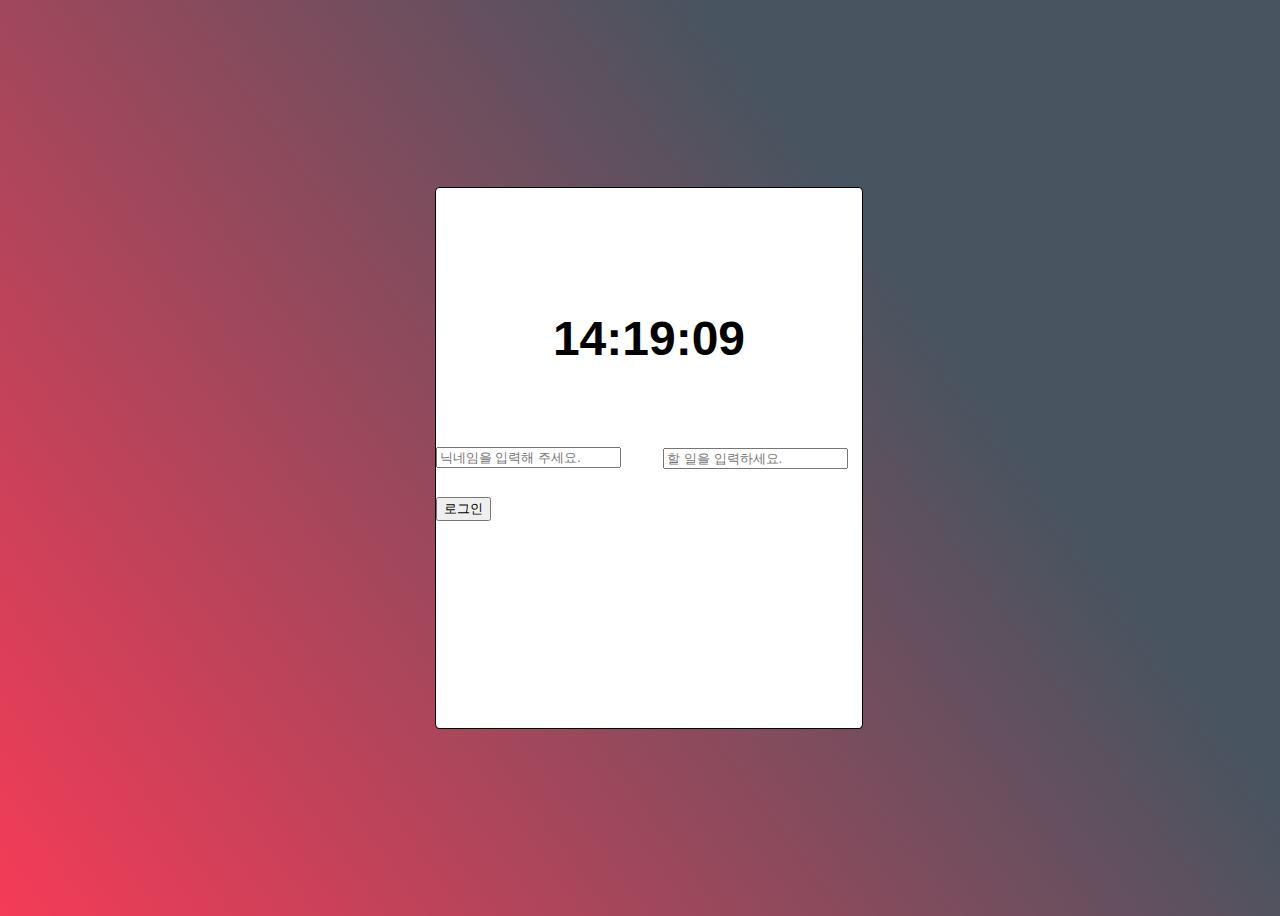
<file: assignment10/index.html>
<!DOCTYPE html>
<html lang="en">
<head>
    <meta charset="UTF-8">
    <meta http-equiv="X-UA-Compatible" content="IE=edge">
    <meta name="viewport" content="width=device-width, initial-scale=1.0">
    <link rel="stylesheet" href="src/css/style.css">
    <title>Document</title>
</head>
<body>
    <div class="center" id="guide-box">
        <div class="weather" id="weather">
            <span></span>
            <span></span>
        </div>
        <input class="logout" id="name-del" type="button" value="로그아웃">
        <div class="clock" id="clock">
            <h2>00:00</h2>
        </div>
        <div class="info">
            <form class="user-name" id="login-form">
                <input type="text" placeholder="닉네임을 입력해 주세요." required>
                <input type="submit" value="로그인">
            </form>
            <h1 class="user-name" id="greeting"></h1>
            <form class="todo-input" id="todos-form">
                <input type="text" placeholder="할 일을 입력하세요." required>
            </form>
            <ul class="todo-list" id="todos-list"></ul>
        </div>
        <script src="src/js/index.js"></script>
        <script src="src/js/clock.js"></script>
        <script src="src/js/login.js"></script>
        <script src="src/js/todos.js"></script>
        <script src="src/js/weather.js"></script>
    </div>
</body>
</html>
</file>
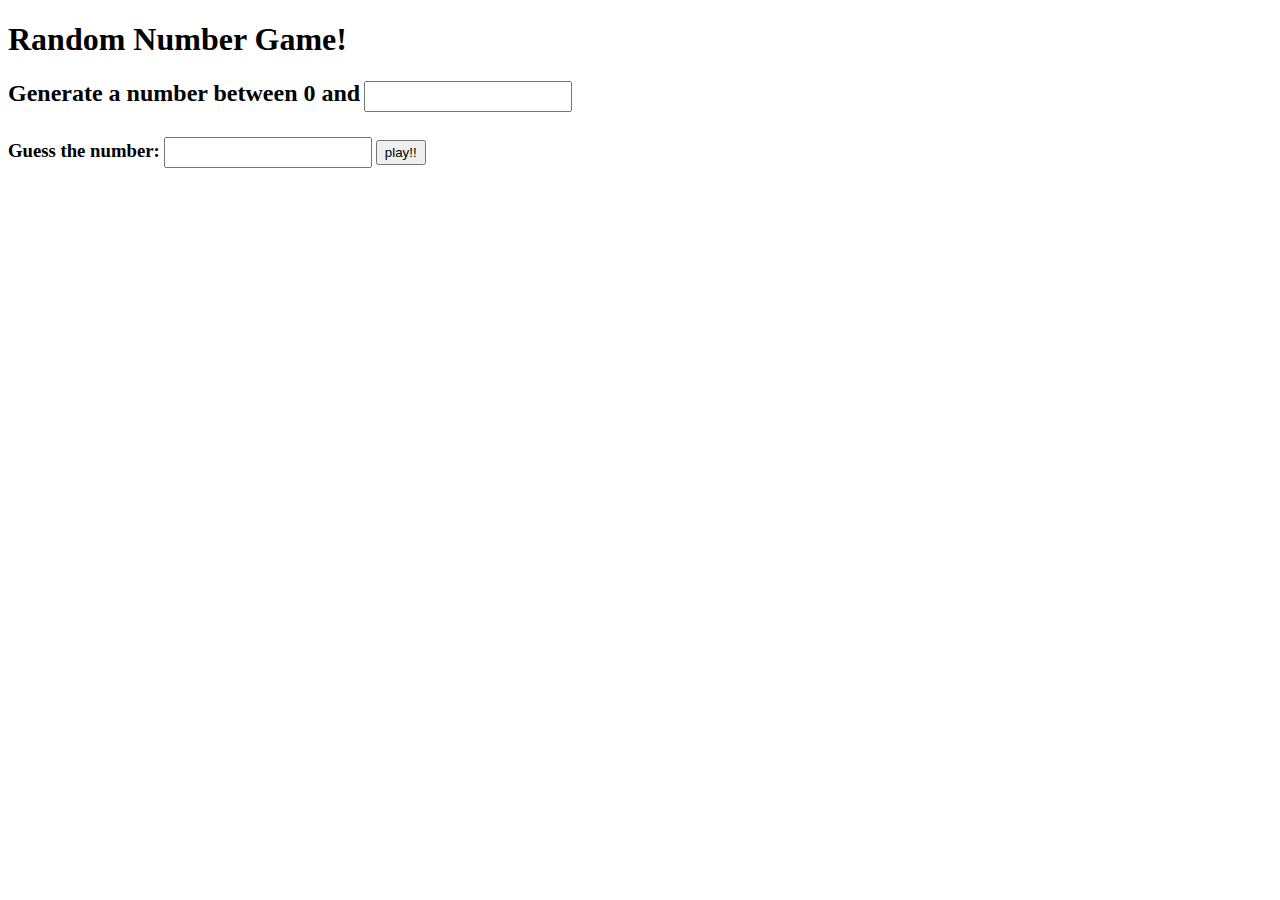
<file: assignment7/index.html>
<!DOCTYPE html>
<html>
  <head>
    <title>Vanilla Challenge</title>
    <meta charset="UTF-8" />
    <link rel="stylesheet" href="src/style.css">
  </head>

  <body>
      <h1>Random Number Game!</h1>
      <form id="gener-num">
          <h2>Generate a number between 0 and</h2>
          <input type="number" min="1">
      </form>
      <form id="guess-num">
        <h3>Guess the number:</h3>
        <input type="number" min="1" id="test">
        <input type="button" value="play!!" name="play" id="play-btn">
    </form>
    <form id="text-line">
        <h3 id="match"></h3>
        <h3 id="result"></h3>
    </form>
    <script src="src/index.js"></script>
  </body>
</html>
</file>
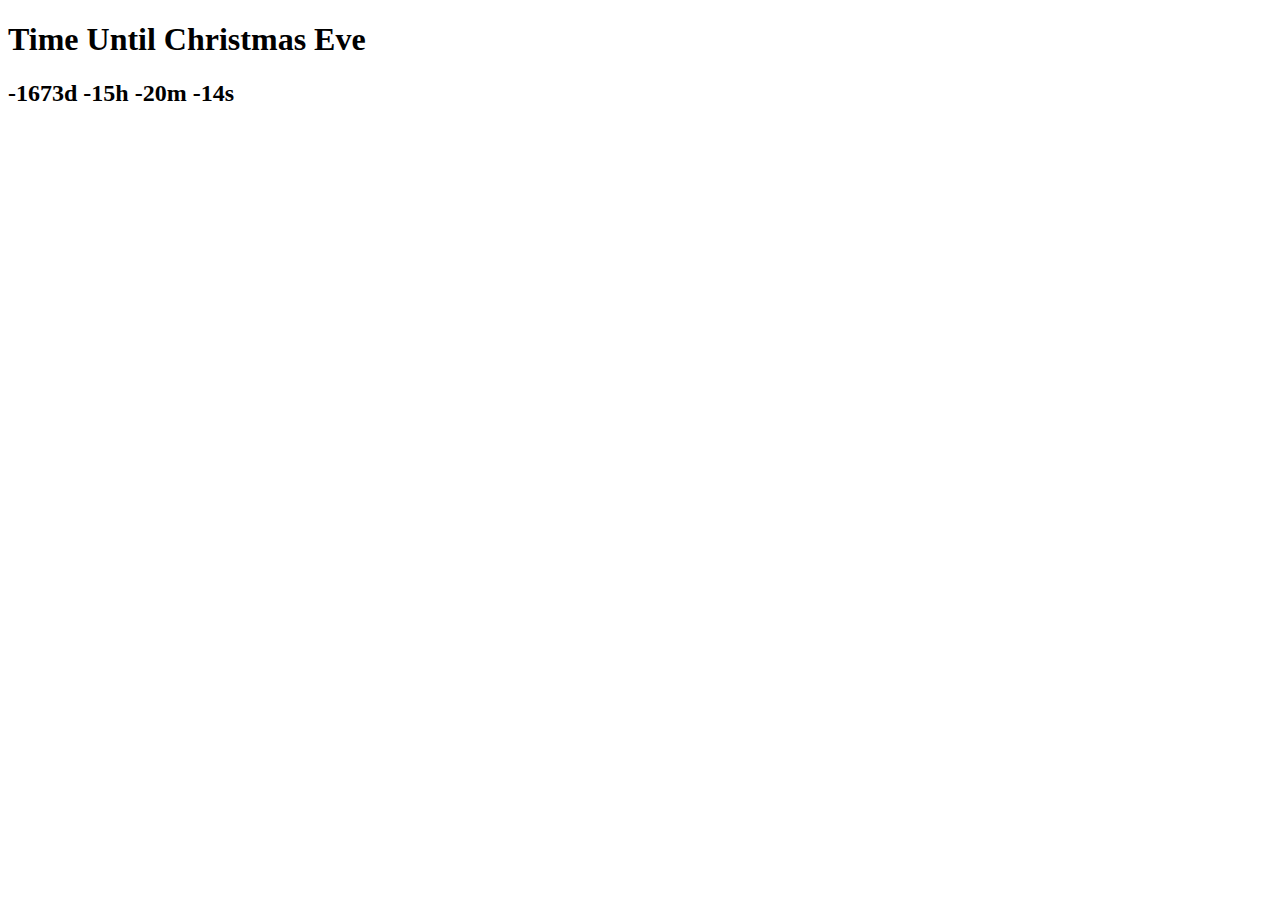
<file: assignment8/index.html>
<!DOCTYPE html>
<html>
  <head>
    <title>Time Until Christmas Eve<</title>
    <meta charset="UTF-8" />
  </head>
  <body>
    <h1>Time Until Christmas Eve</h1>
    <h2 class="js-clock"></h2>
    <script src="src/index.js"></script>
  </body>
</html>
</file>
<file: assignment10/src/css/style.css>
body {
    height: 100vh;
    width: 100%;
    font-family: -apple-system, BlinkMacSystemFont, "Segoe UI", Roboto, Oxygen,
    Ubuntu, Cantarell, "Open Sans", "Helvetica Neue", sans-serif;
    display: grid; 
    grid-template-columns: 1fr 1fr 1fr; 
    grid-template-rows: 1fr 1fr 1fr; 
    gap: 0px 0px; 
    grid-template-areas: 
    ". . ."
    ". center ."
    ". . ."; 
}

ul {
    list-style:none;
}

.hidden {
    display: none;
}

#guide-box {
    border: 1px solid black;
    height: 60vh;
    width: 100%;
    background-color: white;
    border-radius: 1%;
}

.center {
    display: grid; 
    grid-template-columns: 1fr 1fr 1fr; 
    grid-template-rows: 1fr 1fr 1fr; 
    gap: 0px 0px; 
    grid-area: center; 
  }
  .weather {
    justify-self: start; 
    align-self: start; 
    grid-area: 1 / 1 / 2 / 2; 
    margin-top: 10px;
    margin-left: 10px;
  }
  .logout {
    justify-self: end; 
    align-self: start; 
    grid-area: 1 / 3 / 2 / 4;
    margin-top: 10px;
    margin-right: 10px;
  }
  .clock {
    justify-self: center; 
    align-self: center; 
    grid-area: 1 / 1 / 3 / 4;
    font-size: 2em;
    font-weight: lighter;
    padding-bottom: 60px;
  }
  .info {
    display: grid; 
    grid-template-columns: 1fr 0.5fr 1.5fr; 
    grid-template-rows: 1fr 1fr 1fr; 
    gap: 0px 0px; 
    grid-template-areas: 
      "user-name user-name todo-input"
      "user-name user-name todo-list"
      "user-name user-name ."; 
    grid-area: 2 / 1 / 4 / 4; 
    overflow:auto;
  }
  .user-name { 
    justify-self: center; 
    grid-area: user-name;
    padding-top: 50px;
}
  .todo-input {
    justify-self: center; 
    grid-area: todo-input;
    margin-top: 80px;
  }
  .todo-list {
    justify-self: start; 
    grid-area: todo-list;
    margin-top: 20px;
  }
  
  #login-form input{
      margin-top: 29px;
  }

  #todos-list li button {
      margin-right: 10px;
      background-color: white;
      border: 0.5px solid red;
      border-radius: 30%;
      margin-bottom: 3px;
  }
</file>
<file: assignment7/src/style.css>
input {
    width: 200px;
    height: 25px;
}

#play-btn{
    width: 50px;
    height: 25px;
}

#gener-num h2,
#guess-num h3{
    display: inline;
}

#guess-num {
    margin-top: 25px;
}

#text-line {
    display: block;
}
</file>
